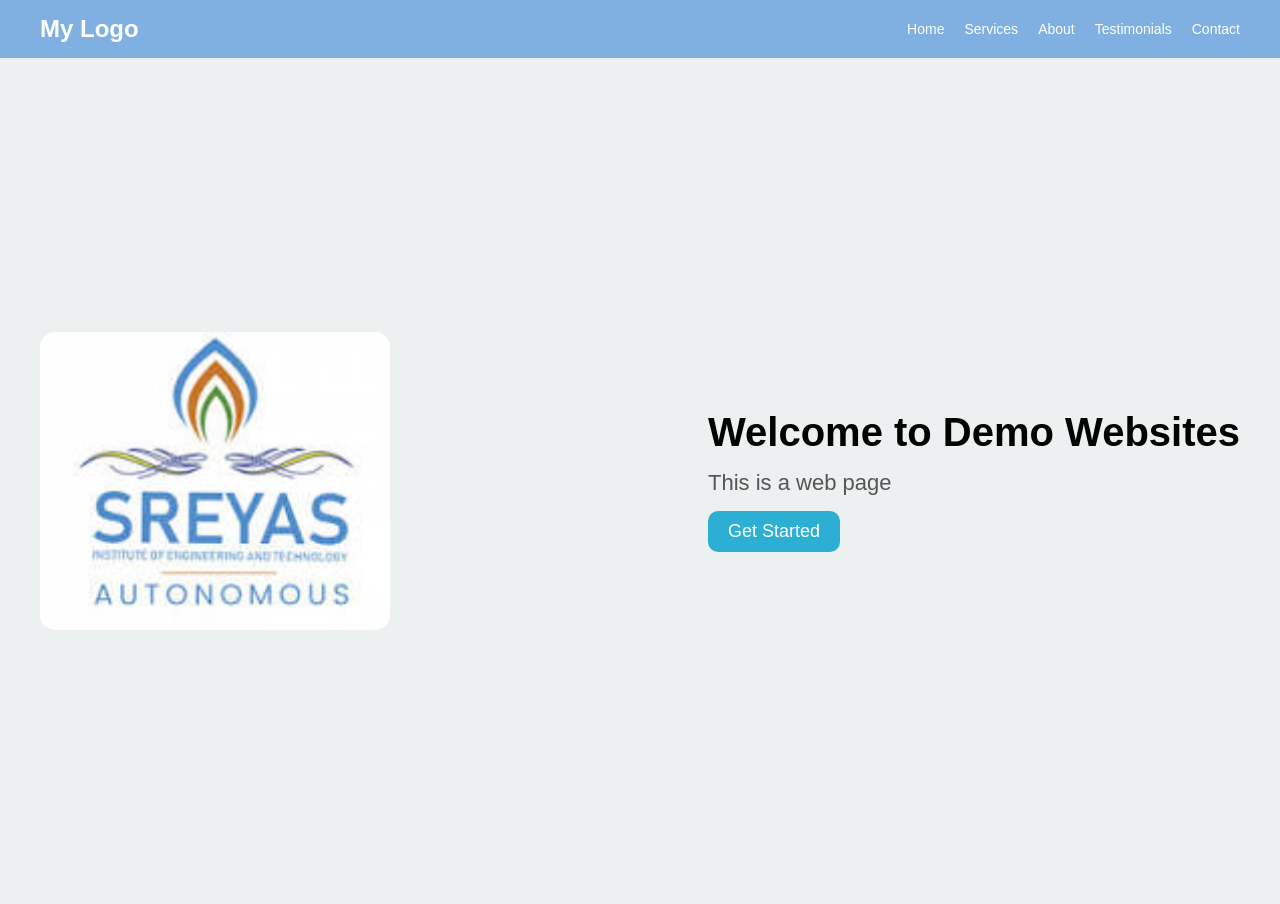
<file: index.html>
<!DOCTYPE html>
    <html lang="en">
    <head>
        <meta charset="UTF-8">
        <meta name="viewport" content="width=device-width,initial-scale=1.0">
        <title>Demo Webpage</title>
        <link rel="stylesheet" href="styles.css"/>

    </head>
    <body>
        <div class="header">
            <div class="logo">My Logo</div>
            <div class="nav">
                <a href="#">Home</a>
                <a href="#services">Services</a>
                <a href="#about">About</a>
                <a href="#test">Testimonials</a>
                <a href="#contact">Contact</a>

            </div>
        </div>
        <div class="hero">
            <image src="[data-uri]" alt="Night View"></image>
            <div class="right">
            <h1>Welcome to Demo Websites</h1>
            <p>This is a web page</p>
            <button>Get Started</button>
        </div>
        </div>
    </body>
    </html>
</file>
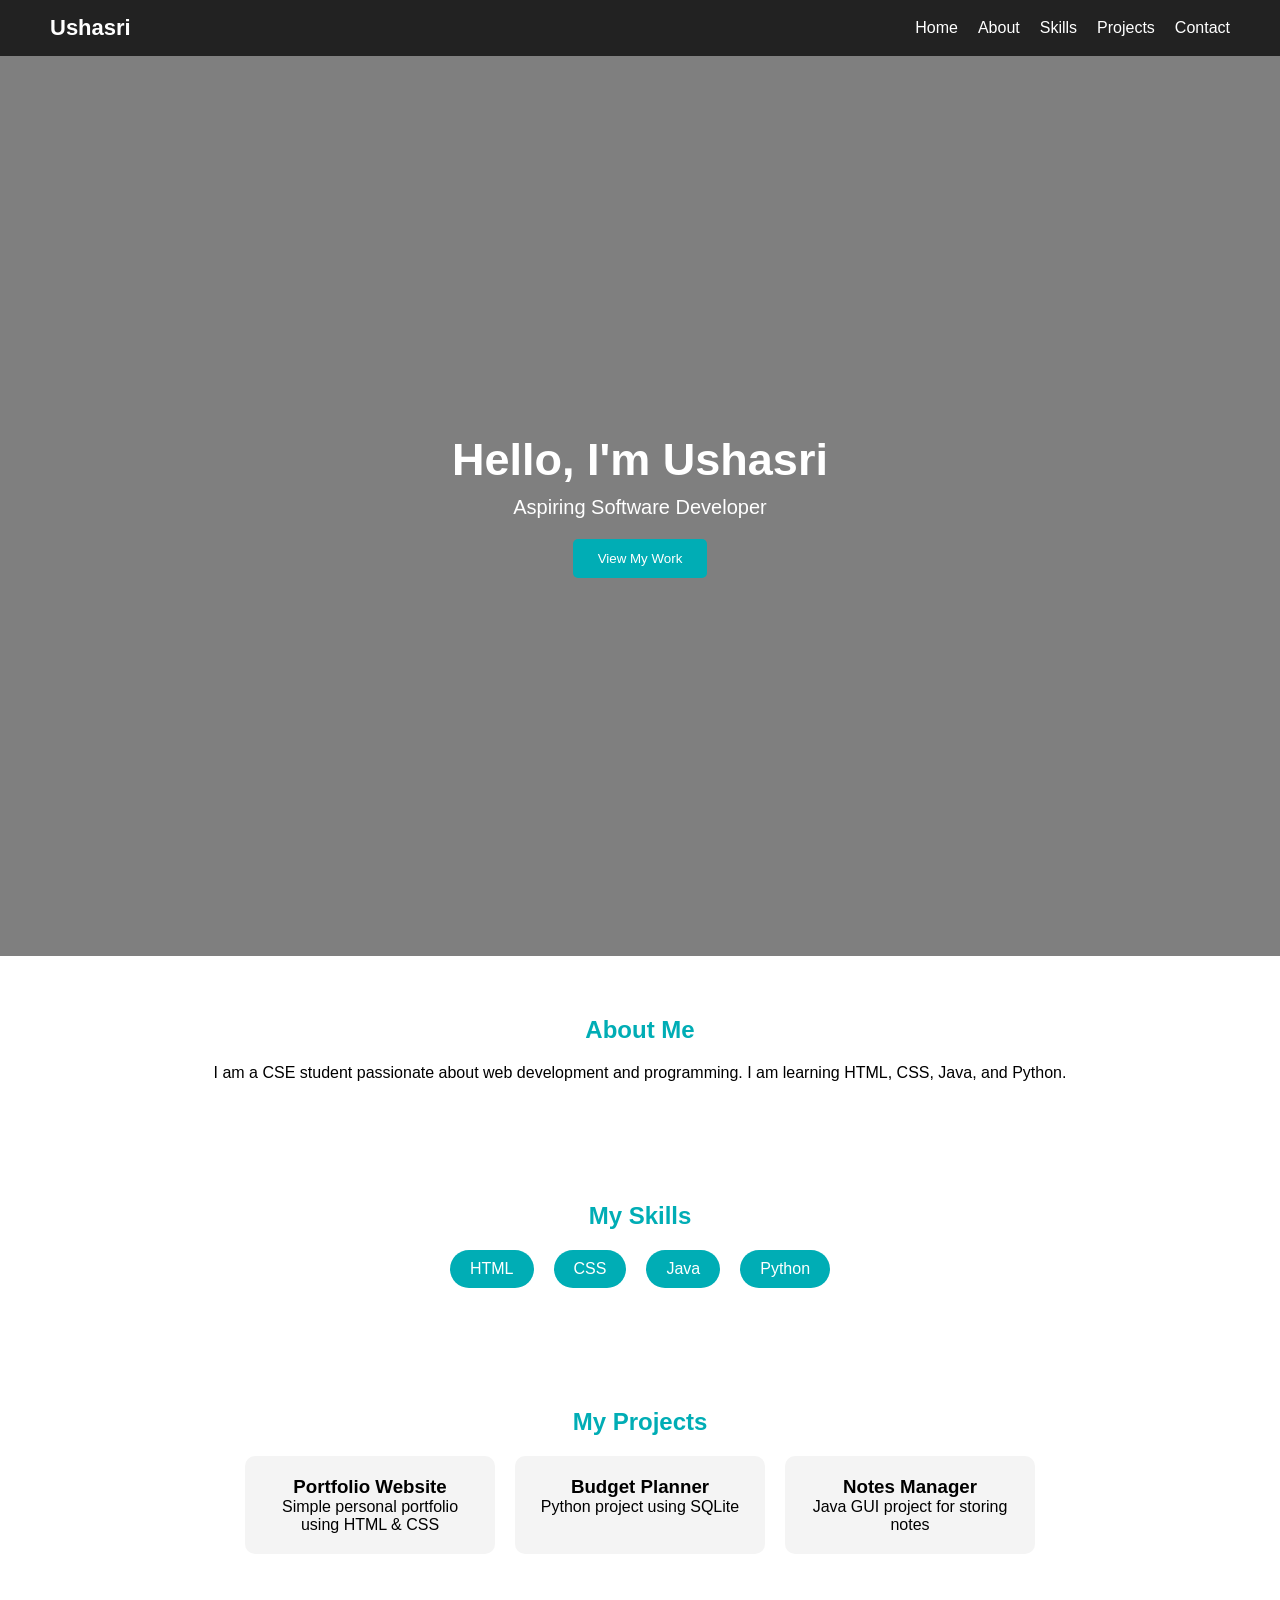
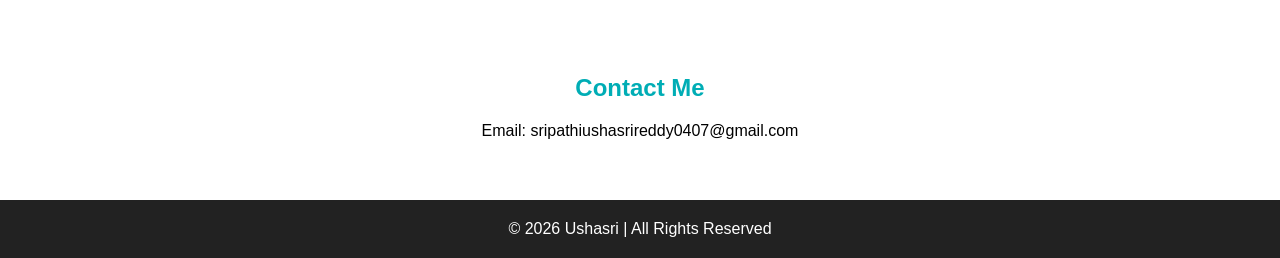
<file: portfolio.html>
<!DOCTYPE html>
<html lang="en">
<head>
    <meta charset="UTF-8">
    <meta name="viewport" content="width=device-width, initial-scale=1.0">
    <title>My Portfolio</title>
    <link rel="stylesheet" href="portfolio.css">
</head>
<body>

<!-- HEADER -->
<header>
    <nav class="navbar">
        <div class="logo">Ushasri</div>
        <ul class="nav-links">
            <li><a href="#">Home</a></li>
            <li><a href="#about">About</a></li>
            <li><a href="#skills">Skills</a></li>
            <li><a href="#projects">Projects</a></li>
            <li><a href="#contact">Contact</a></li>
        </ul>
    </nav>
</header>

<!-- HERO -->
<section class="hero">
    <div class="hero-content">
        <h1>Hello, I'm Ushasri</h1>
        <p>Aspiring Software Developer</p>
        <button>View My Work</button>
    </div>
</section>

<!-- ABOUT -->
<section id="about" class="section">
    <h2>About Me</h2>
    <p>I am a CSE student passionate about web development and programming. 
       I am learning HTML, CSS, Java, and Python.</p>
</section>

<!-- SKILLS -->
<section id="skills" class="section">
    <h2>My Skills</h2>
    <div class="skills">
        <span>HTML</span>
        <span>CSS</span>
        <span>Java</span>
        <span>Python</span>
    </div>
</section>

<!-- PROJECTS -->
<section id="projects" class="section">
    <h2>My Projects</h2>

    <div class="projects">
        <div class="card">
            <h3>Portfolio Website</h3>
            <p>Simple personal portfolio using HTML & CSS</p>
        </div>

        <div class="card">
            <h3>Budget Planner</h3>
            <p>Python project using SQLite</p>
        </div>

        <div class="card">
            <h3>Notes Manager</h3>
            <p>Java GUI project for storing notes</p>
        </div>
    </div>
</section>

<!-- CONTACT -->
<section id="contact" class="section">
    <h2>Contact Me</h2>
    <p>Email: sripathiushasrireddy0407@gmail.com</p>
</section>

<!-- FOOTER -->
<footer>
    <p>© 2026 Ushasri | All Rights Reserved</p>
</footer>

</body>
</html>
</file>
<file: styles.css>
body {
    margin: 0;
    font-family: Arial, Helvetica, sans-serif;
}

.header {
    display: flex;
    align-items: center;
    justify-content: space-between;
    background-color: #7fb0e1;
    padding: 15px 40px;
    color: white;
}

.logo {
    font-size: 24px;
    font-weight: bold;
}

.nav {
    display: flex;
    gap: 20px;
}

.nav a {
    text-decoration: none;
    color: white;
    font-size: 14px;
}

.nav a:hover {
    color: #2c2c2c;
}

.hero {
    display: flex;
    align-items: center;
    justify-content: space-between;
    height: 94vh;
    background-color: #ecf0f1;
    padding: 0 40px;
}

.hero img {
    width: 350px;
    border-radius: 15px;
}

.right {
    display: flex;
    flex-direction: column;   /* line by line */
    align-items: flex-start;
    gap: 15px;                /* space between lines */
}

.right h1 {
    margin: 0;
    font-size: 40px;
    color: black;
}

.right p {
    margin: 0;
    font-size: 22px;
    color: #555;
}

.right button {
    padding: 10px 20px;
    border: none;
    cursor: pointer;
    background-color: #2dafd3;
    color: white;
    font-size: 18px;
    border-radius: 10px;
}

.right button:hover {
    background-color: white;
    color: #2dafd3;
    border: 1px solid #2dafd3;
}
</file>
<file: portfolio.css>
* {
    margin: 0;
    padding: 0;
    box-sizing: border-box;
    font-family: Arial, sans-serif;
}

/* NAVBAR */
.navbar {
    display: flex;
    justify-content: space-between;
    align-items: center;
    padding: 15px 50px;
    background: #222;
    color: white;
}

.logo {
    font-size: 22px;
    font-weight: bold;
}

.nav-links {
    list-style: none;
    display: flex;
}

.nav-links li {
    margin-left: 20px;
}

.nav-links a {
    text-decoration: none;
    color: white;
}

/* HERO */
.hero {
    height: 100vh;
    background: url("https://tse2.mm.bing.net/th/id/OIP.Tm8dMSqYN9G_MhAk136CSwHaEK?rs=1&pid=ImgDetMain&o=7&rm=3") center/cover no-repeat;
    display: flex;
    justify-content: center;
    align-items: center;
    position: relative;
}

.hero::before {
    content: "";
    position: absolute;
    inset: 0;
    background: rgba(0,0,0,0.5);
}

.hero-content {
    position: relative;
    color: white;
    text-align: center;
}

.hero-content h1 {
    font-size: 45px;
}

.hero-content p {
    margin-top: 10px;
    font-size: 20px;
}

.hero-content button {
    margin-top: 20px;
    padding: 12px 25px;
    background: #00adb5;
    border: none;
    color: white;
    border-radius: 5px;
    cursor: pointer;
}

/* SECTIONS */
.section {
    padding: 60px 20px;
    text-align: center;
}

.section h2 {
    margin-bottom: 20px;
    color: #00adb5;
}

/* SKILLS */
.skills {
    display: flex;
    justify-content: center;
    gap: 20px;
    flex-wrap: wrap;
}

.skills span {
    background: #00adb5;
    color: white;
    padding: 10px 20px;
    border-radius: 20px;
}

/* PROJECTS */
.projects {
    display: flex;
    gap: 20px;
    justify-content: center;
    flex-wrap: wrap;
}

.card {
    width: 250px;
    padding: 20px;
    background: #f4f4f4;
    border-radius: 10px;
    transition: 0.3s;
}

.card:hover {
    transform: translateY(-10px);
}

/* FOOTER */
footer {
    background: #222;
    color: white;
    text-align: center;
    padding: 20px;
}
</file>
